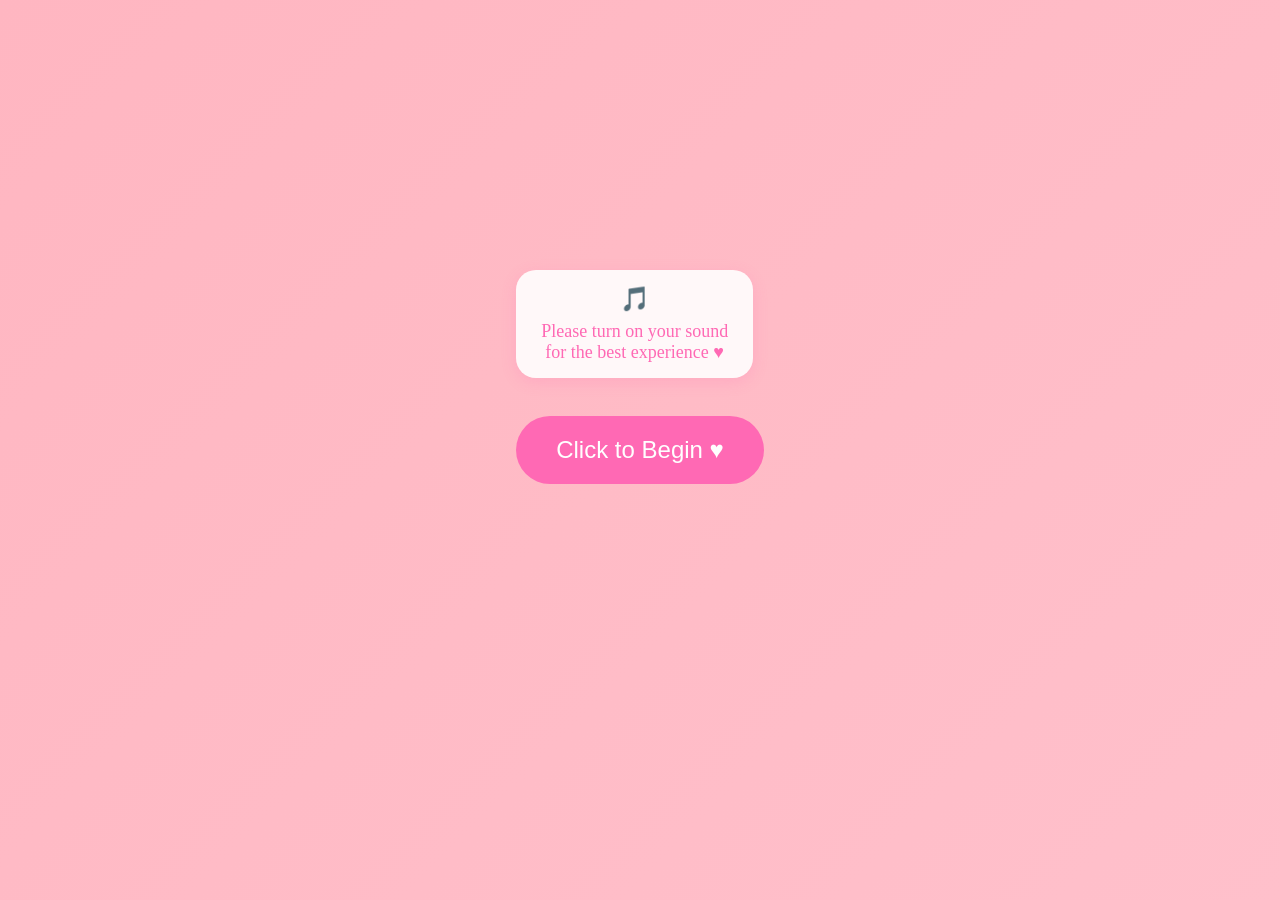
<file: index.html>
<!DOCTYPE html>
<html lang="en">
<head>
    <meta charset="UTF-8">
    <meta name="viewport" content="width=device-width, initial-scale=1.0">
    <title>Click to Begin</title>
    <style>
        body {
            display: flex;
            justify-content: center;
            align-items: center;
            min-height: 100vh;
            margin: 0;
            background-color: #f0f0f0;
        }
        .play-button {
            padding: 20px 40px;
            font-size: 24px;
            cursor: pointer;
            background-color: #ff69b4;
            border: none;
            border-radius: 50px;
            color: white;
            transition: transform 0.3s ease;
        }
        .play-button:hover {
            transform: scale(1.1);
        }
        .sound-disclaimer {
            position: absolute;
            top: 30%;
            text-align: center;
            font-size: 18px;
            color: #ff69b4;
            animation: float 2s ease-in-out infinite;
            background-color: rgba(255, 255, 255, 0.9);
            padding: 15px 25px;
            border-radius: 20px;
            box-shadow: 0 4px 15px rgba(255, 105, 180, 0.2);
        }
        @keyframes float {
            0% {
                transform: translateY(0px);
            }
            50% {
                transform: translateY(-10px);
            }
            100% {
                transform: translateY(0px);
            }
        }
        .sound-icon {
            font-size: 24px;
            margin-bottom: 8px;
            display: block;
        }
    </style>
    <!-- Include any styles from why-i-love-you.html -->
    <link rel="stylesheet" href="style.css">
</head>
<body>
    <div id="content">
        <div class="sound-disclaimer">
            <span class="sound-icon">🎵</span>
            Please turn on your sound<br>
            for the best experience ♥
        </div>
        <button class="play-button" id="startButton">Click to Begin ♥</button>
    </div>
    <audio id="backgroundMusic" src="assets/billie.mp3"></audio>

    <script src="start-script.js"></script>
</body>
</html>
</file>
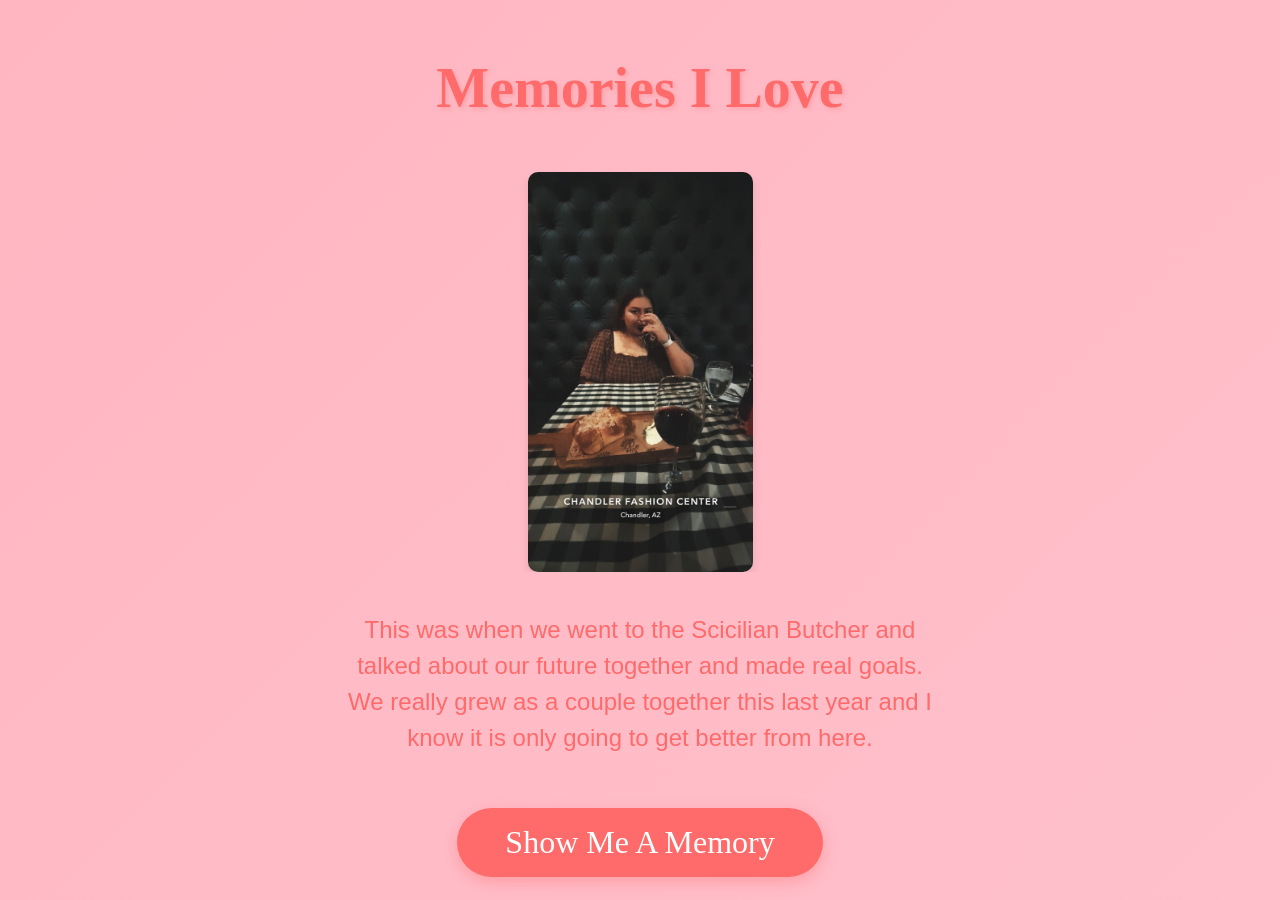
<file: memories-i-love-you.html>
<!DOCTYPE html>
<html lang="en">
<head>
    <meta charset="UTF-8">
    <meta name="viewport" content="width=device-width, initial-scale=1.0">
    <title>Memories I Love</title>
    <link rel="stylesheet" href="style.css">
</head>
<body>
    <div class="container">
        <h1>Memories I Love</h1>
        <div id="memoryImage" class="memory-image"></div>
        <div id="memoryText" class="message"></div>
        <button onclick="showMemory()" class="btn">Show Me A Memory</button>
    </div>
    <script src="memories-script.js"></script>
</body>
</html>
</file>
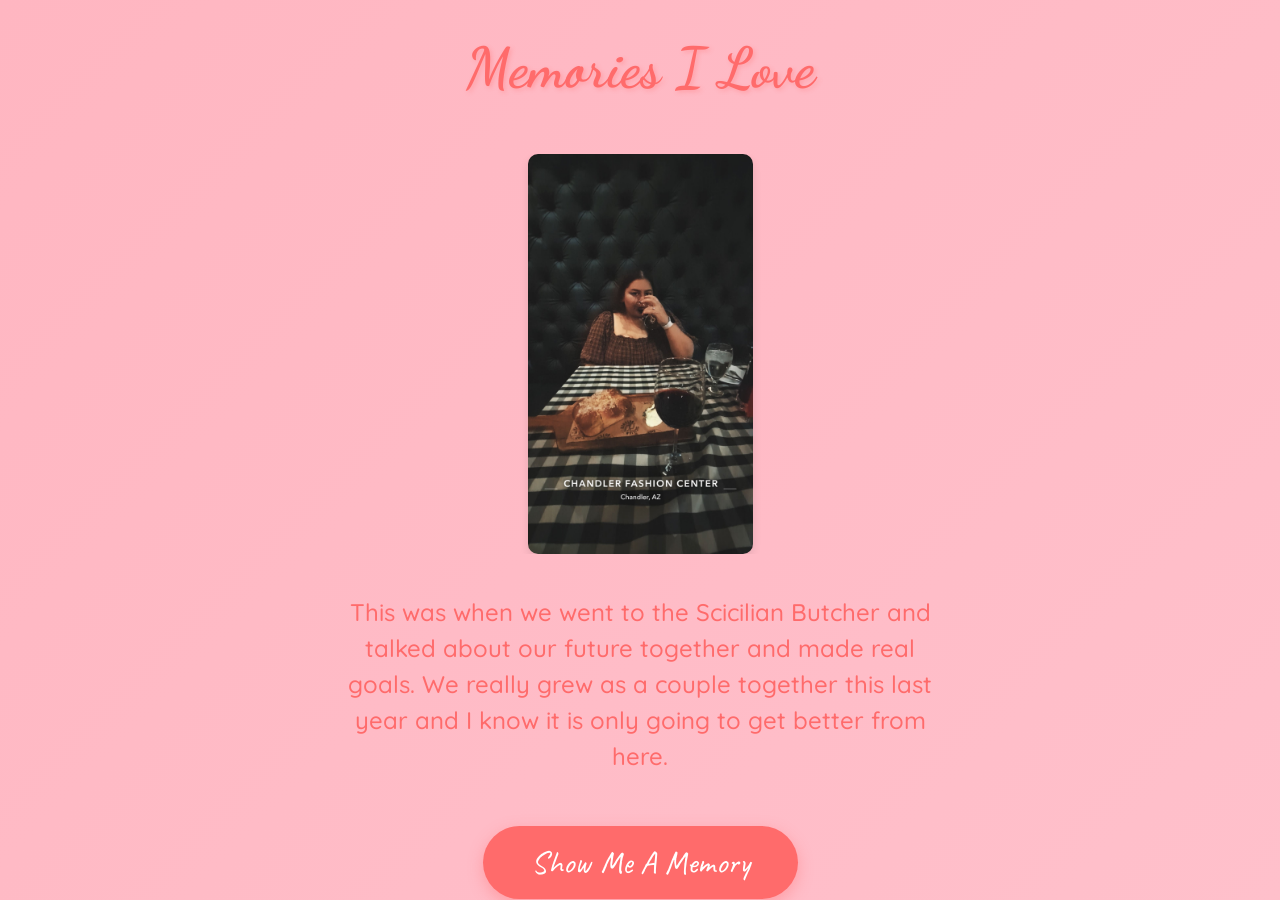
<file: memories.html>
<!DOCTYPE html>
<html lang="en">
<head>
    <meta charset="UTF-8">
    <meta name="viewport" content="width=device-width, initial-scale=1.0">
    <title>Memories I Love</title>
    <link rel="stylesheet" href="style.css">
    <link href="https://fonts.googleapis.com/css2?family=Dancing+Script:wght@400;700&family=Caveat:wght@400;700&family=Quicksand:wght@400;500;600&display=swap" rel="stylesheet">
</head>
<body>
    <div class="container">
        <h1>Memories I Love</h1>
        <div id="memoryImage" class="memory-image"></div>
        <div id="memoryText" class="message"></div>
        <button onclick="showMemory()" class="btn">Show Me A Memory</button>
    </div>
    <script src="memories-script.js"></script>
</body>
</html>
</file>
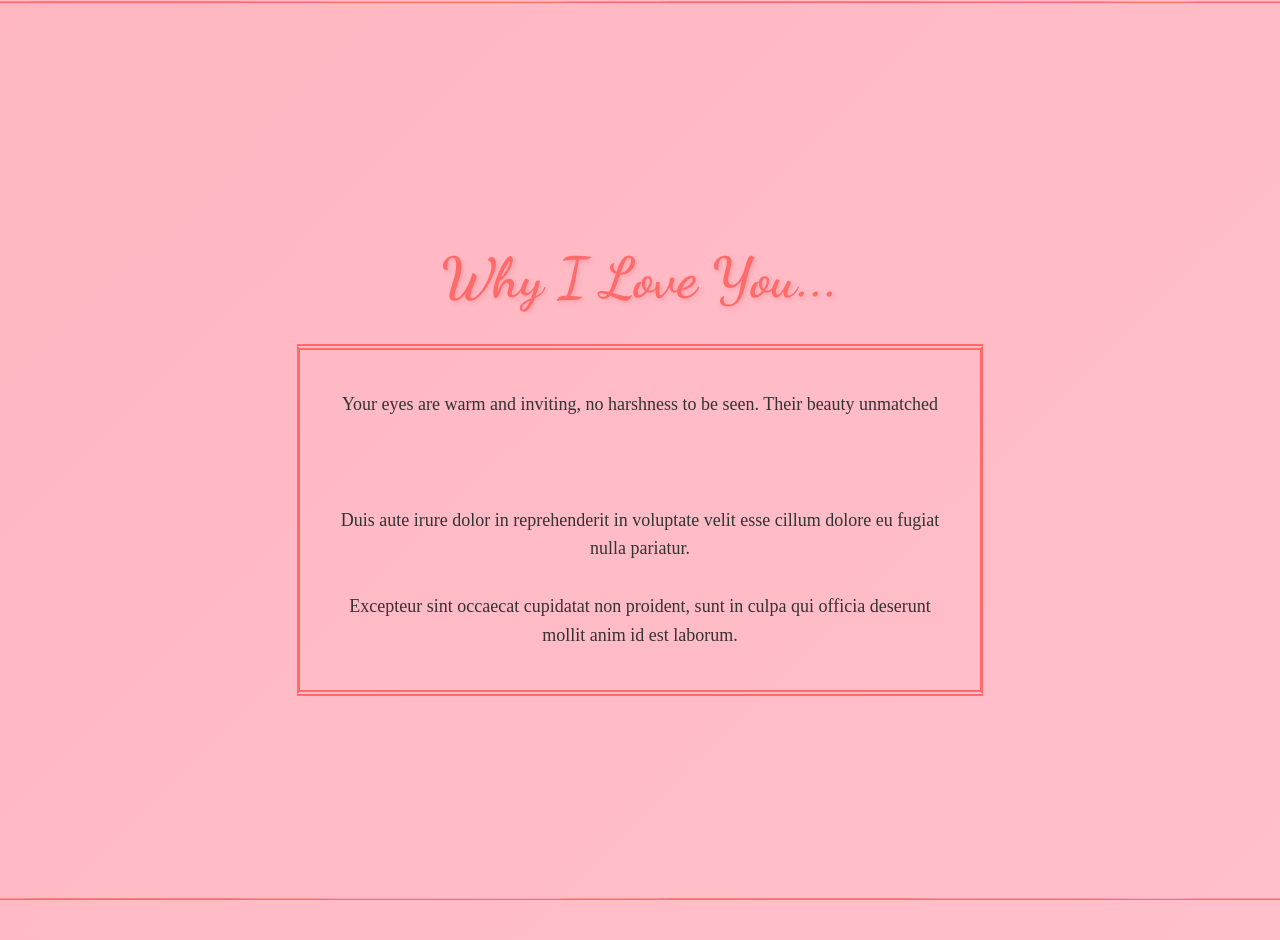
<file: why-i-love-you.html>
<!DOCTYPE html>
<html lang="en">
<head>
    <meta charset="UTF-8">
    <meta name="viewport" content="width=device-width, initial-scale=1.0">
    <title>Why I Love You</title>
    <link rel="stylesheet" href="style.css">
    <link href="https://fonts.googleapis.com/css2?family=Dancing+Script:wght@700&display=swap" rel="stylesheet">
    <script src="why-script.js" defer></script>
</head>
<body>
    <div class="cupid-hearts">
        <span>💘</span>
        <span>💘</span>
        <span>💘</span>
        <span>💘</span>
        <span>💘</span>
    </div>
    
    <!-- Add this right after the body tag -->
    <svg style="position: absolute; width: 0; height: 0;" width="0" height="0" version="1.1" xmlns="http://www.w3.org/2000/svg">
        <defs>
            <clipPath id="wave" clipPathUnits="objectBoundingBox">
                <path d="M0,0.5 C0.2,0.3 0.3,0.7 0.5,0.5 C0.7,0.3 0.8,0.7 1,0.5 L1,1 L0,1 Z" />
            </clipPath>
        </defs>
    </svg>
    
    <div class="poem-container">
        <div class="poem-wrapper">
            <h1 class="love-header">Why I Love You...</h1>
            <div class="poem-content">
                Your eyes are warm and inviting, no harshness to be seen. Their beauty unmatched
                <br><br>
                
                <br><br>
                Duis aute irure dolor in reprehenderit in voluptate velit esse cillum dolore eu fugiat nulla pariatur.
                <br><br>
                Excepteur sint occaecat cupidatat non proident, sunt in culpa qui officia deserunt mollit anim id est laborum.
            </div>
        </div>
    </div>
</body>
</html>
</file>
<file: style.css>
body {
    background: linear-gradient(135deg, #ffb6c1 0%, #ffc0cb 100%);
    min-height: 100vh;
    display: flex;
    flex-direction: column;
    align-items: center;
    justify-content: center;
    margin: 0;
    padding: 2rem;
}

.title {
    font-family: 'Roboto Slab', serif;
    text-align: center;
    color: #ff6b6b;
    font-size: clamp(3rem, 8vw, 8rem);  /* Responsive font size */
    opacity: 0;
    animation: titleAnimation 1.5s ease forwards;
    margin-top: 2rem;
    max-width: 90vw;  /* Prevent horizontal overflow */
    line-height: 1.2;  /* Better line height for readability */
}

.subtitle {
    font-family: 'Caveat', cursive;
    text-align: center;
    color: #ff6b6b;
    font-size: clamp(2rem, 5vw, 5rem);  /* Responsive font size */
    opacity: 0;
    animation: subtitleAnimation 1.5s ease forwards;
    margin-top: 2rem;
    animation-delay: 1.5s;
}

.text-container {
    text-align: center;
    white-space: nowrap;  /* Keeps elements on same line */
}

.subsubtitle {
    font-family: 'Caveat', cursive;
    color: #ff6b6b;
    font-size: 2rem;
    opacity: 0;
    animation: subsubtitleAnimation 1.5s ease forwards;
    animation-delay: 3s;
    display: inline-block;  /* Allow elements to sit side by side */
    margin: 0 0.5rem;  /* Add some spacing */
}

.heart {
    display: inline-block;
    font-size: 2.5rem;
    opacity: 0;  /* Start invisible */
    position: relative;
    animation: cherryDrop 1s cubic-bezier(0.68, -0.55, 0.265, 1.55) forwards,
              float 2s ease-in-out infinite;
    animation-delay: 4.5s, 5.5s;
}

@keyframes titleAnimation {
    0% {
        opacity: 0;
        transform: translateY(50vh);
    }
    100% {
        opacity: 1;
        transform: translateY(0);
    }
}

@keyframes subtitleAnimation {
    0% {
        opacity: 0;
        transform: translateX(50vw);
    }
    100% {
        opacity: 1;
        transform: translateX(0);
    }
}

@keyframes subsubtitleAnimation {
    0% {
        opacity: 0;
        transform: translateX(-50vw);
    }
    100% {
        opacity: 1;
        transform: translateX(0);
    }
}

@keyframes cherryDrop {
    0% {
        opacity: 0;  /* Start invisible */
        transform: translateY(-1000px) rotate(0deg);
    }
    0.1% {
        opacity: 1;
    }
    70% {
        transform: translateY(50px) rotate(360deg);
    }
    85% {
        transform: translateY(-30px) rotate(360deg);
    }
    100% {
        opacity: 1;
        transform: translateY(0) rotate(360deg);
    }
}

@keyframes float {
    0%, 100% {
        transform: translateY(0);
    }
    50% {
        transform: translateY(-10px);
    }
}

.button {
    display: inline-block;
    padding: 1rem 3rem;
    font-family: 'Caveat', cursive;
    font-size: 2rem;
    color: white;
    background: #ff6b6b;
    border-radius: 50px;
    text-decoration: none;
    margin-top: 3rem;
    opacity: 0;
    animation: buttonPop 0.5s ease forwards;
    animation-delay: 5.5s;
    box-shadow: 0 5px 15px rgba(255, 107, 107, 0.4);
    transition: transform 0.2s, box-shadow 0.2s;
}

.button:hover {
    transform: translateY(-3px);
    box-shadow: 0 8px 20px rgba(255, 107, 107, 0.6);
}

@keyframes buttonPop {
    0% {
        opacity: 0;
        transform: scale(0);
    }
    70% {
        transform: scale(1.1);
    }
    100% {
        opacity: 1;
        transform: scale(1);
    }
}

/* Add some sparkle effects */
.title, .subtitle, .subsubtitle {
    text-shadow: 2px 2px 4px rgba(255, 107, 107, 0.3);
}

/* Add floating hearts in the background */
.hearts-bg {
    position: fixed;
    top: 0;
    left: 0;
    width: 100%;
    height: 100%;
    pointer-events: none;
    z-index: -1;
    overflow: hidden;
}

.hearts-bg::before,
.hearts-bg::after {
    content: '💝';
    position: absolute;
    animation: hearts1 15s linear infinite;
    font-size: 20px;
    left: 20%;
}

.hearts-bg::after {
    content: '💖';
    animation: hearts2 20s linear infinite;
    font-size: 15px;
    left: 60%;
}

/* Add more hearts using pseudo elements on child spans */
.hearts-bg span {
    position: absolute;
    font-size: 25px;
}

.hearts-bg span:nth-child(1) {
    content: '💗';
    left: 10%;
    animation: hearts1 18s linear infinite;
    animation-delay: -5s;
}

.hearts-bg span:nth-child(2) {
    content: '💓';
    left: 40%;
    animation: hearts2 25s linear infinite;
    animation-delay: -8s;
}

.hearts-bg span:nth-child(3) {
    content: '💝';
    left: 80%;
    animation: hearts1 20s linear infinite;
    animation-delay: -12s;
}

@keyframes hearts1 {
    0% {
        transform: translateY(-20px) rotate(0deg);
        opacity: 0;
    }
    50% {
        opacity: 0.5;
    }
    100% {
        transform: translateY(100vh) rotate(360deg);
        opacity: 0;
    }
}

@keyframes hearts2 {
    0% {
        transform: translateY(-20px) rotate(0deg);
        opacity: 0;
    }
    50% {
        opacity: 0.3;
    }
    100% {
        transform: translateY(100vh) rotate(-360deg);
        opacity: 0;
    }
}

.poem-container {
    display: flex;
    justify-content: center;
    align-items: center;
    min-height: 100vh;
    padding: 20px;
}

.poem-wrapper {
    display: flex;
    flex-direction: column;
    align-items: center;
    gap: 2rem;
}

.love-header {
    font-family: 'Dancing Script', cursive;
    font-size: 3.5rem;
    color: #ff6b6b;
    margin: 0;
    text-shadow: 2px 2px 4px rgba(255, 107, 107, 0.3);
    animation: fadeInDown 1.5s ease-out;
}

@keyframes fadeInDown {
    from {
        opacity: 0;
        transform: translateY(-30px);
    }
    to {
        opacity: 1;
        transform: translateY(0);
    }
}

.poem-content {
    max-width: 600px;
    font-family: 'Georgia', serif;
    font-size: 18px;
    line-height: 1.6;
    color: #333;
    text-align: center;
    padding: 40px;
    background: transparent;
    border: double 6px #ff6b6b;
}

/* Create animated squiggly border */
.poem-content::before,
.poem-content::after {
    content: '';
    position: absolute;
    left: 0;
    right: 0;
    clip-path: url(#wave);
    background: #ff6b6b;
    height: 3px;
}

.poem-content::before {
    top: 0;
    animation: waveTop 2s infinite linear;
}

.poem-content::after {
    bottom: 0;
    animation: waveBottom 2s infinite linear;
}

/* Add left and right borders */
.poem-content {
    border-left: 3px solid #ff6b6b;
    border-right: 3px solid #ff6b6b;
}

@keyframes waveTop {
    0% {
        transform: translateX(0);
    }
    100% {
        transform: translateX(-100%);
    }
}

@keyframes waveBottom {
    0% {
        transform: translateX(-100%);
    }
    100% {
        transform: translateX(0);
    }
}

/* Reset default body margin */
body {
    margin: 0;
    padding: 0;
}

.cupid-hearts {
    position: fixed;
    width: 100%;
    height: 100%;
    pointer-events: none;
    z-index: 1;
}

.cupid-hearts span {
    position: absolute;
    font-size: 24px;
    opacity: 0;
    animation: cupidFloat 10s linear infinite;
}

.cupid-hearts span:nth-child(1) {
    left: 10%;
    animation-delay: 0s;
}

.cupid-hearts span:nth-child(2) {
    left: 30%;
    animation-delay: 2s;
}

.cupid-hearts span:nth-child(3) {
    left: 50%;
    animation-delay: 4s;
}

.cupid-hearts span:nth-child(4) {
    left: 70%;
    animation-delay: 6s;
}

.cupid-hearts span:nth-child(5) {
    left: 90%;
    animation-delay: 8s;
}

@keyframes cupidFloat {
    0% {
        transform: translate(0, 100vh) rotate(0deg);
        opacity: 0;
    }
    10% {
        opacity: 0.6;
    }
    25% {
        transform: translate(-50px, 75vh) rotate(-45deg);
    }
    50% {
        transform: translate(50px, 50vh) rotate(45deg);
    }
    75% {
        transform: translate(-50px, 25vh) rotate(-45deg);
    }
    90% {
        opacity: 0.6;
    }
    100% {
        transform: translate(0, 0) rotate(0deg);
        opacity: 0;
    }
}

.memory-image {
    margin: 20px auto;
    max-width: 80%;
    transition: opacity 0.5s;
    height: 400px;  /* Increased from 300px */
    width: 700px;  /* Increased from 500px */
    display: flex;
    justify-content: center;
    align-items: center;
    overflow: hidden;
}

.memory-image img {
    max-height: 400px;  /* Increased from 300px */
    max-width: 700px;  /* Increased from 500px */
    width: auto;
    height: auto;
    border-radius: 10px;
    box-shadow: 0 4px 8px rgba(0, 0, 0, 0.1);
    object-fit: contain;
}

/* Updated text styling with smaller width */
.message {
    font-family: 'Quicksand', sans-serif;
    font-size: 1.5rem;
    font-weight: 500;
    color: #ff6b6b;
    text-align: center;
    margin: 20px 0;
    padding: 0 20px;
    line-height: 1.5;
    max-width: 600px;  /* Limit text width for better readability */
    width: 100%;       /* Make it responsive */
}

/* Updated button styling */
.btn {
    display: inline-block;
    padding: 1rem 3rem;
    font-family: 'Caveat', cursive;
    font-size: 2rem;
    color: white;
    background: #ff6b6b;
    border: none;
    border-radius: 50px;
    cursor: pointer;
    margin-top: 2rem;
    margin-right: 10px;  /* Add right margin for spacing between buttons */
    margin-left: 10px;   /* Add left margin for spacing between buttons */
    box-shadow: 0 5px 15px rgba(255, 107, 107, 0.4);
    transition: transform 0.2s, box-shadow 0.2s;
}

.btn:hover {
    transform: translateY(-3px);
    box-shadow: 0 8px 20px rgba(255, 107, 107, 0.6);
}

.btn:active {
    transform: translateY(-1px);
    box-shadow: 0 4px 12px rgba(255, 107, 107, 0.4);
}

/* Keep the container centered with smaller max-width */
.container {
    display: flex;
    flex-direction: column;
    align-items: center;
    width: 100%;
    max-width: 800px;  /* Limit overall container width */
    margin: 0 auto;    /* Center the container */
}

/* Style the header */
.container h1 {
    font-family: 'Dancing Script', cursive;
    font-size: 3.5rem;
    color: #ff6b6b;
    text-align: center;
    margin: 2rem 0;
    text-shadow: 2px 2px 4px rgba(255, 107, 107, 0.3);
}

.photo-number {
    font-family: 'Quicksand', sans-serif;
    font-size: 1rem;
    color: #ff6b6b;
    text-align: center;
    margin-bottom: 10px;
}
</file>
